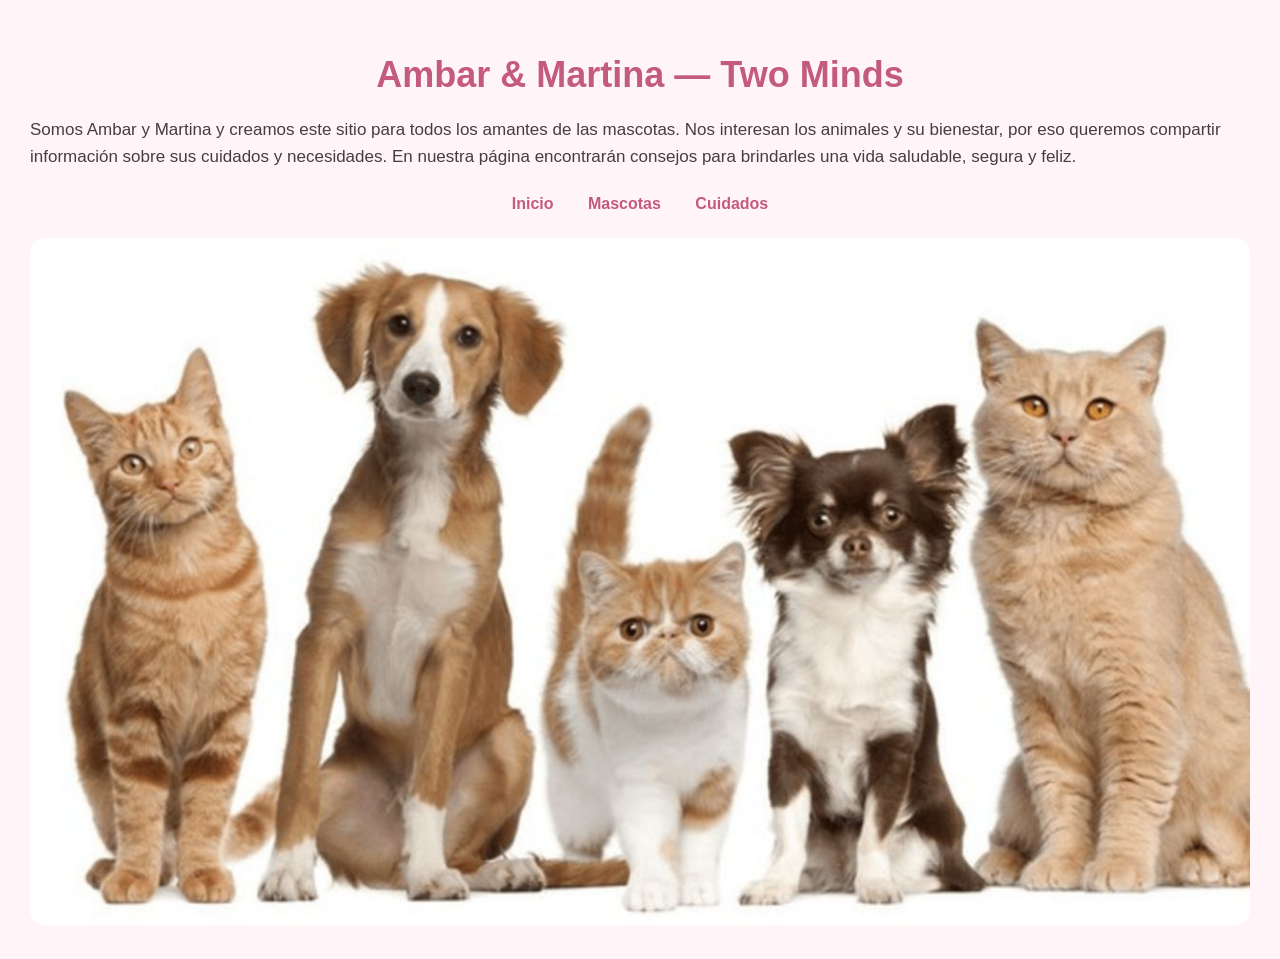
<file: mi_pagina/Practica_3E/index.html>
<!DOCTYPE html> <html lang="es"> <head> <meta charset="UTF-8"> <meta name="viewport" content="width=device-width, initial-scale=1.0">
    <title>Ambar & Martina | Mascotas</title>
    
    <link rel="stylesheet" href="css/estilos.css">
    
    </head> <body>
    <header>
        <h1>Ambar & Martina — Two Minds</h1>
    
        <p>
            Somos Ambar y Martina y creamos este sitio para todos los amantes
            de las mascotas. Nos interesan los animales y su bienestar, por eso
            queremos compartir información sobre sus cuidados y necesidades.
            En nuestra página encontrarán consejos para brindarles una vida
            saludable, segura y feliz.
        </p>
    
        <nav>
            <a href="index.html">Inicio</a>
            <a href="pages/mascotas.html">Mascotas</a>
            <a href="paginas/musica.html">Cuidados</a>
        </nav>
    </header>
    
    <main>
    
        <img src="img/mascotasinicio.png" alt="Mascota" class="imagen-principal">
    
    </main>
    
    </body> </html>
</file>
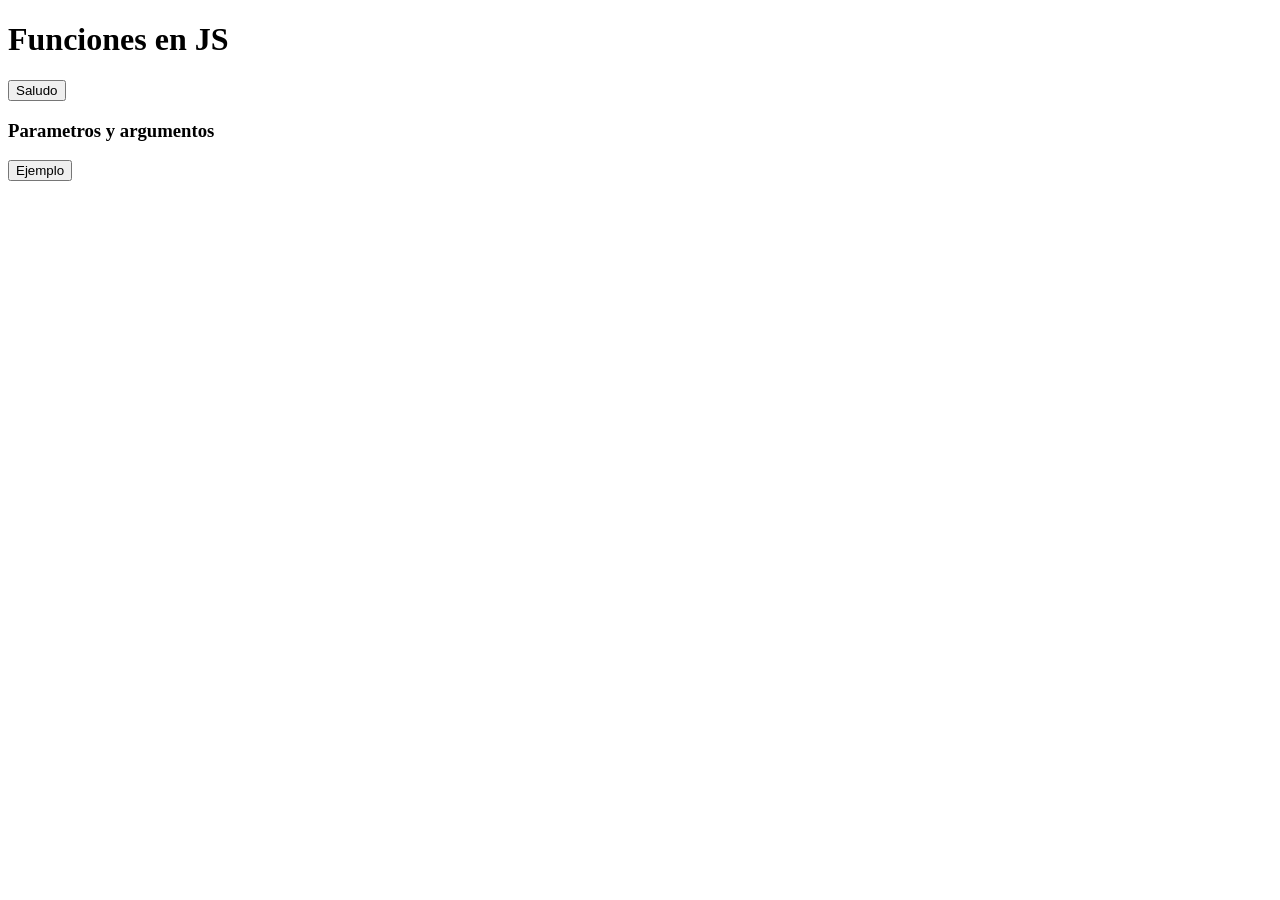
<file: javascript4.html>
<!DOCTYPE html>
<html lang="en">
<head>
    <meta charset="UTF-8">
    <meta http-equiv="X-UA-Compatible" content="IE=edge">
    <meta name="viewport" content="width=device-width, initial-scale=1.0">
    <title>Document</title>
</head>
<body>
    <h1>Funciones en JS</h1>
    <button onclick="Saludar()">Saludo</button>
    <h3>Parametros y argumentos</h3>
    <button onclick="solicitarDatos()">Ejemplo</button>
    <script>
        function Saludar(){
            alert("Bienvenidos!");
            let nombre=prompt("Escribe tu nombre")
            if (Martu){
                alert("Hola,"+Martu);
            }else{
                alert("Debes escribir tu nombre");
            }
        }
        function calcularPrecio(precio,cantidad){
            let total= precio*cantidad;
            alert("El precio total es:"+total);
        }
        function solicitarDatos(){
            let solicitarPrecio=prompt("Ingrese el costo del producto");
            let solicitarCantidad=prompt("Colocar las unidades");
            calcularPrecio(solicitarPrecio,solicitarCantidad);
        }
    </script>
</body>
</html>
</file>
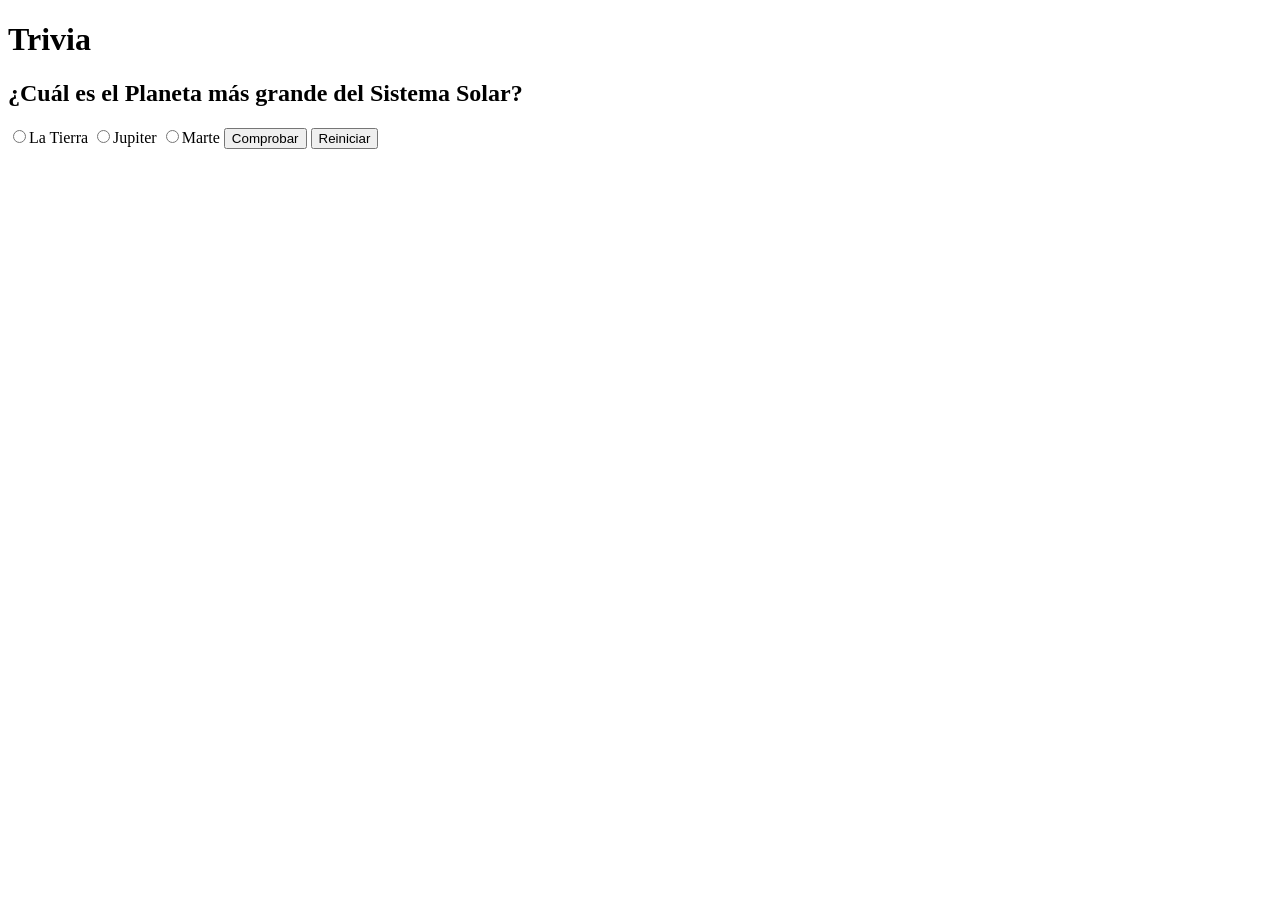
<file: javascript5.html>
<!DOCTYPE html>
<html lang="en">
<head>
    <meta charset="UTF-8">
    <meta http-equiv="X-UA-Compatible" content="IE=edge">
    <meta name="viewport" content="width=device-width, initial-scale=1.0">
    <title>Document</title>
</head>
<body>
    <h1>Trivia</h1>
    <h2>¿Cuál es el Planeta más grande del Sistema Solar?</h2>
    <label>
        <input type="radio" name="respuesta" value="a">La Tierra
    </label>
    <label>
        <input type="radio" name="respuesta" value="b">Jupiter
    </label>
    <label>
        <input type="radio" name="respuesta" value="c">Marte
    </label>
    <button id="comprobar">Comprobar</button>
    <button id="reiniciar">Reiniciar</button>
</body>
</html>
</file>
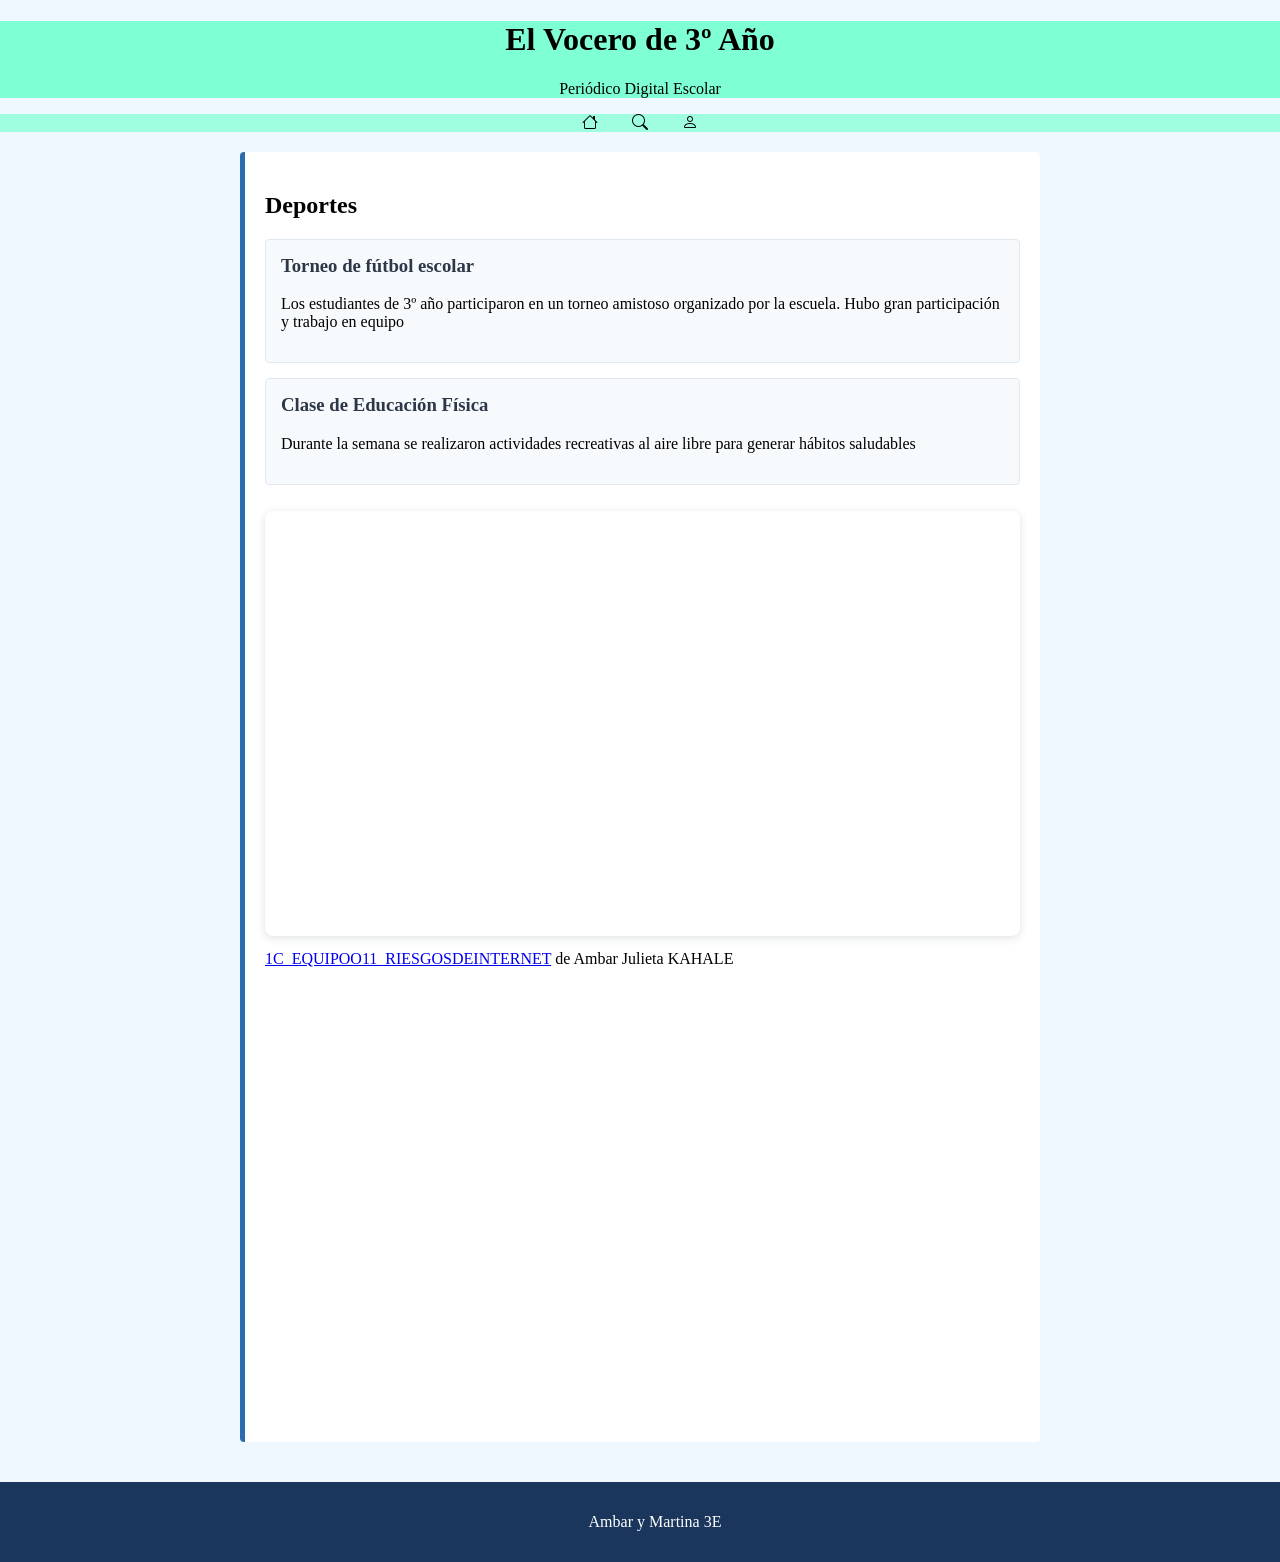
<file: pages/diario.html>
<!DOCTYPE html>
<html lang="en">
<head>
    <meta charset="UTF-8">
    <meta http-equiv="X-UA-Compatible" content="IE=edge">
    <meta name="viewport" content="width=device-width, initial-scale=1.0">
    <title>El vocero de 3º Año</title>
    <link rel="stylesheet" href="https://cdn.jsdelivr.net/npm/bootstrap-icons@1.13.1/font/bootstrap-icons.min.css">
        <style>
            body {
                font_family: Tahoma, Geneva, Verdana;
                margin: 0;
                padding: 0;
                background-color:aliceblue
            }
            header {
                background-color:aquamarine;
                color:black;
                text-align:center;
                padding:25 px;
            }
            nav {
                background-color:rgba(127, 255, 212, 0.718);
                padding:18 px;
            }
            nav ul {
                list_style_type: none;
                margin: 0;
                padding: 0;
                text-align:center;
            }
            nav ul li {
                display:inline;
                margin: 0 15px;
            }
            nav ul li a {
                color:black;
                text-decoration: name;
                font-weight:bold;
            }
            main {
    padding: 20px;
    max-width: 800px;
    margin: 0 auto;
    }
    /* Estilo para las secciones temáticas */
    section {
    background-color: #ffffff;
    border-left: 5px solid #2b6cb0;
    padding: 20px;
    margin-bottom: 20px;
    border-radius: 4px;
    }
    /* Estilo para los artículos o noticias individuales */
    article {
    background-color: #f7fafc;
    border: 1px solid #e2e8f0;
    padding: 15px;
    margin-top: 15px;
    border-radius: 4px;
    }
    article h3 {
    color: #2d3748;
    margin-top: 0;
    }
    /* Estilo para el pie de página */
    footer {
    background-color: #1a365d;
    color: white;
    text-align: center;
    padding: 15px;
    position: relative;
    bottom: 0;
    width: 100%;
    }
    </style>
        
</head>
<body>
    <header>
    <h1>El Vocero de 3º Año</h1>
    <p>Periódico Digital Escolar</p>
    </header>
    <nav>
        <ul>
            <li><a href="#deportes"><i class="bi bi-house"></i></a></li>
            <li><a href="#cultura"><i class="bi bi-search"></i></a></li>
            <li><a href="#estudiantes"><i class="bi bi-person"></i></a></li>
        </ul>
    </nav>
    <main>
        <section>
            <h2>Deportes</h2>

            <article>
                <h3>Torneo de fútbol escolar</h3>
                <p>Los estudiantes de 3º año participaron en un torneo amistoso organizado por la escuela. Hubo gran participación y trabajo en equipo</p>
            </article>

            <article>
                <h3>Clase de Educación Física</h3>
                <p>Durante la semana se realizaron actividades recreativas al aire libre para generar hábitos saludables</p>
            </article>
            <div style="position: relative; width: 100%; height: 0; padding-top: 56.2500%;
 padding-bottom: 0; box-shadow: 0 2px 8px 0 rgba(63,69,81,0.16); margin-top: 1.6em; margin-bottom: 0.9em; overflow: hidden;
 border-radius: 8px; will-change: transform;">
  <iframe loading="lazy" style="position: absolute; width: 100%; height: 100%; top: 0; left: 0; border: none; padding: 0;margin: 0;"
    src="https://www.canva.com/design/DAGIgWOwETg/VBOazqyeqm75dGumkS4gHA/view?embed" allowfullscreen="allowfullscreen" allow="fullscreen">
  </iframe>
</div>
<a href="https:&#x2F;&#x2F;www.canva.com&#x2F;design&#x2F;DAGIgWOwETg&#x2F;VBOazqyeqm75dGumkS4gHA&#x2F;view?utm_content=DAGIgWOwETg&amp;utm_campaign=designshare&amp;utm_medium=embeds&amp;utm_source=link" target="_blank" rel="noopener">1C_EQUIPOO11_RIESGOSDEINTERNET</a> de Ambar Julieta KAHALE
<iframe src="https://www.google.com/maps/embed?pb=!1m18!1m12!1m3!1d26264.86477858685!2d-58.46019288437498!3d-34.62670849999999!2m3!1f0!2f0!3f0!3m2!1i1024!2i768!4f13.1!3m3!1m2!1s0x95bcca526a4877df%3A0x92fbbba5ce6407d9!2sEscuelas%20P%C3%ADas%20Colegio%20Calasanz!5e0!3m2!1ses!2sar!4v1783100687259!5m2!1ses!2sar" width="600" height="450" style="border:0;" allowfullscreen="" loading="lazy" referrerpolicy="strict-origin-when-cross-origin"></iframe>
        </section>
    </main>
    <footer>
        <p>Ambar y Martina 3E</p>
    </footer>


    
    
</body>
</html>
</file>
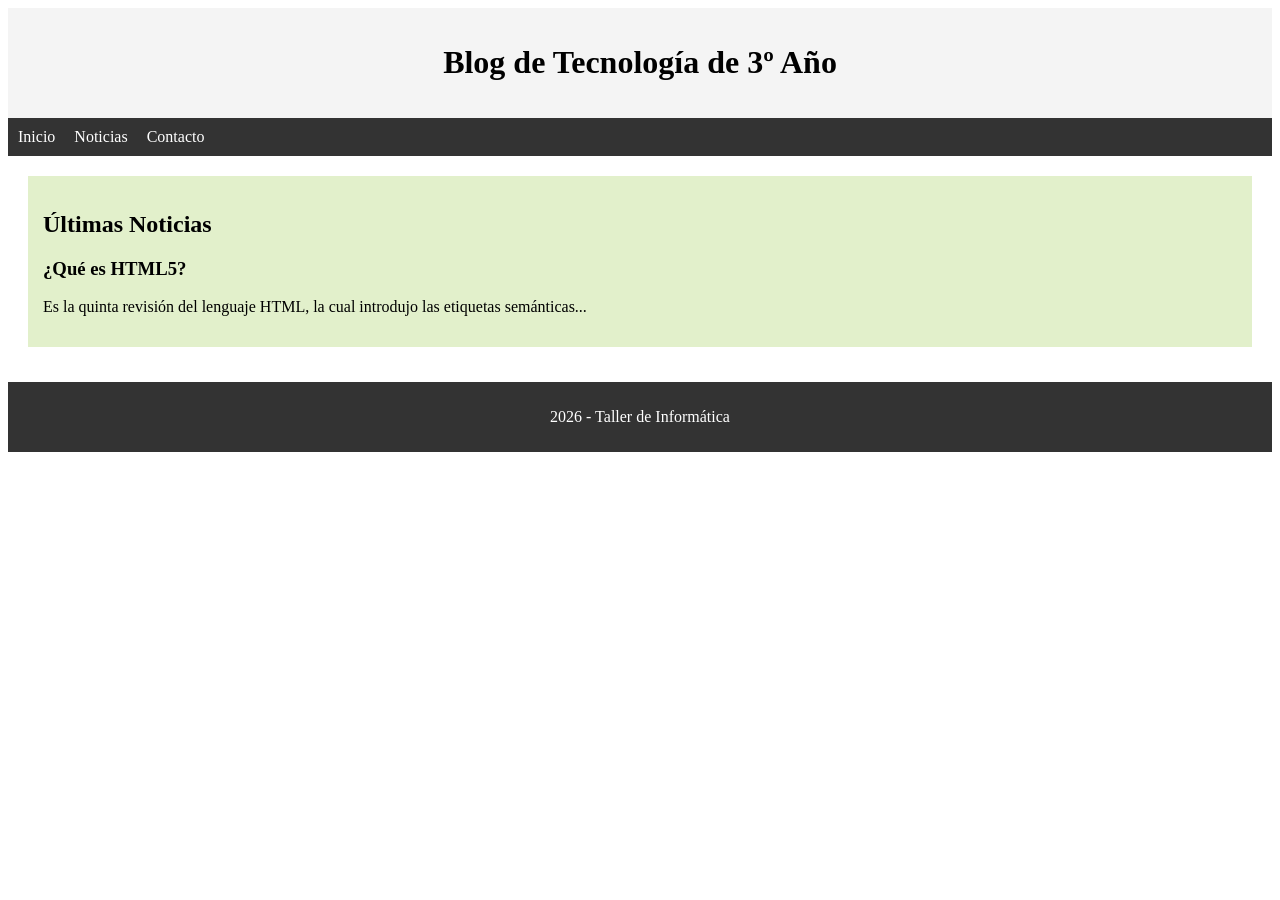
<file: pages/semantica.html>
<!DOCTYPE html>
<html lang="en">
<head>
    <meta charset="UTF-8">
    <meta name="viewport" content="width=device-width, initial-scale=1.0">
    <title>Document</title> 
    <style>
        header { background-color: #f4f4f4; padding: 15px; text-align: center; }
nav { background-color: #333; padding: 10px; }
nav a { color: white; margin-right: 15px; text-decoration: none; }
main { background-color: #fff; padding: 20px; }
section { background-color: #e2f0cb; padding: 15px; margin-bottom: 15px; }
footer { background-color: #333; color: white; text-align: center; padding: 10px; }
    </style>
</head>
<body>
    <header>
<h1>Blog de Tecnología de 3º Año</h1>
</header>
<nav>
<a href="#">Inicio</a>
<a href="#">Noticias</a>
<a href="#">Contacto</a>
</nav>
<main>
<section>
<h2>Últimas Noticias</h2>
<article>
<h3>¿Qué es HTML5?</h3>
<p>Es la quinta revisión del lenguaje HTML, la cual introdujo las
etiquetas semánticas...</p>
</article>
</section>
</main>
<footer>
<p>2026 - Taller de Informática</p>
</footer>
</body>
</file>
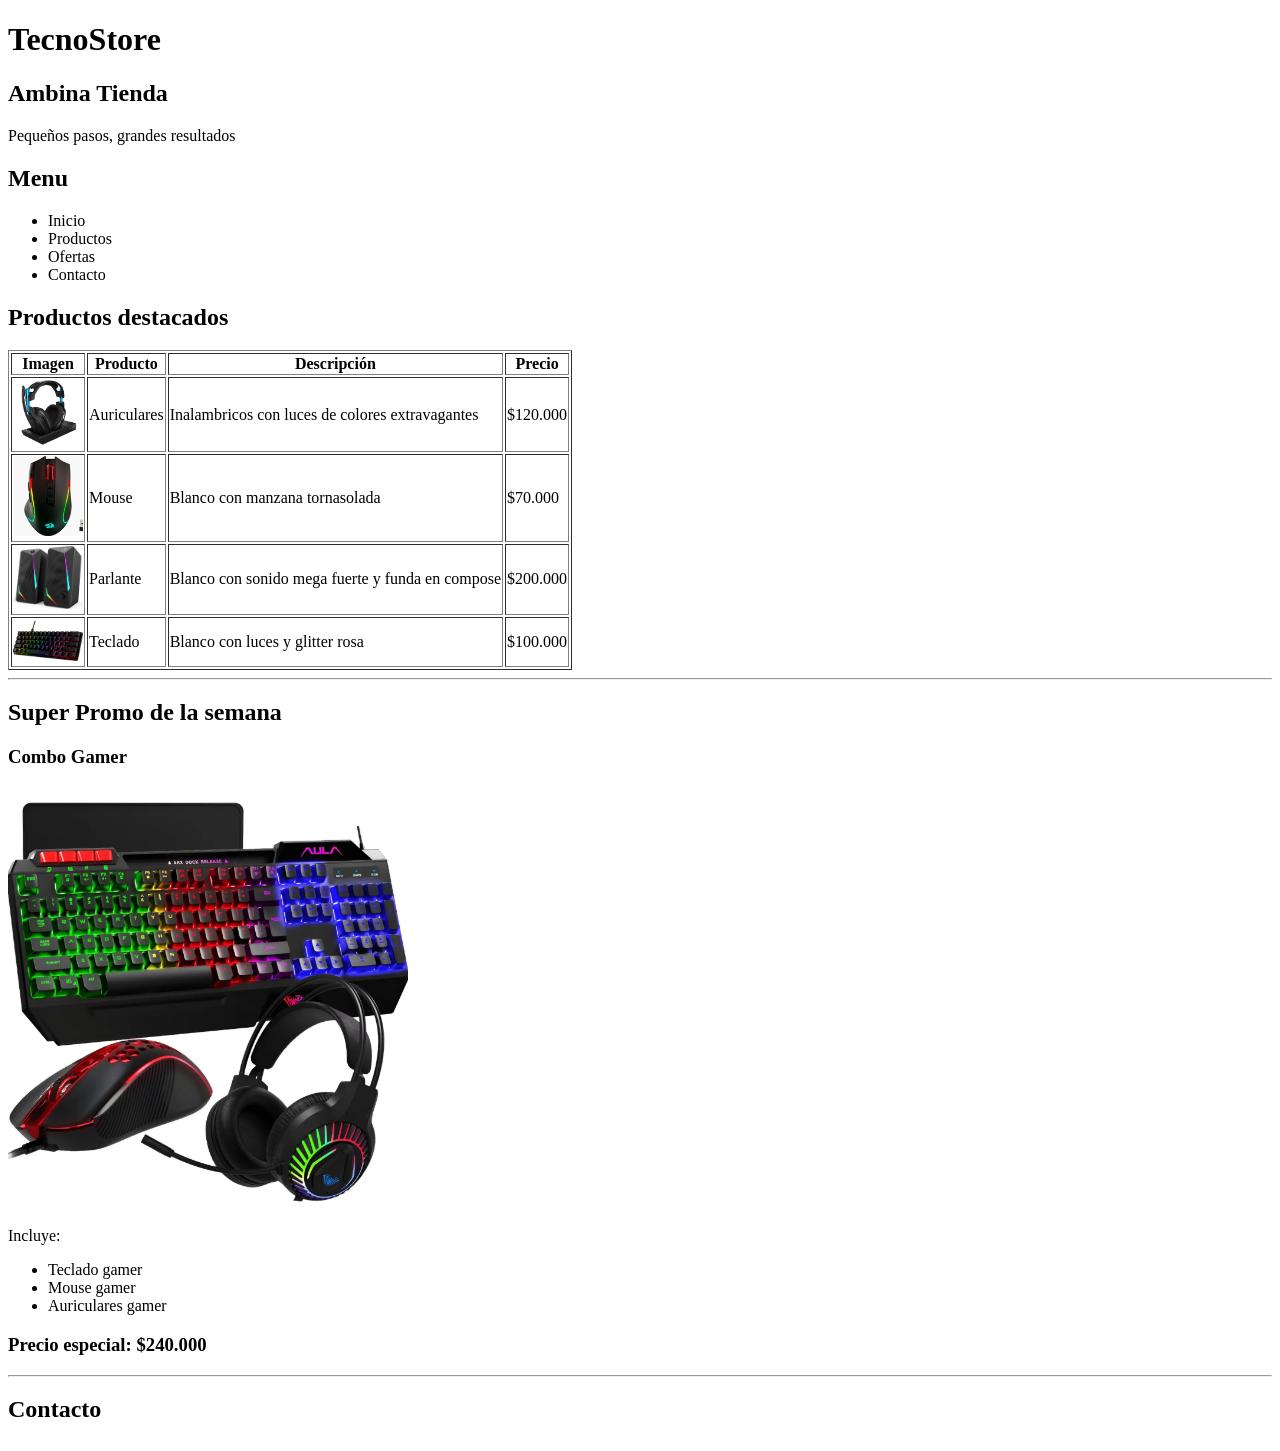
<file: pages/tienda.html>
<!DOCTYPE html>
<html lang="en">
<head>
    <meta charset="UTF-8">
    <meta http-equiv="X-UA-Compatible" content="IE=edge">
    <meta name="viewport" content="width=<device-width>, initial-scale=1.0">
    <title>Document</title>
</head>
<body>
    <h1>TecnoStore</h1>
    <h2>Ambina Tienda</h2>
        <p>Pequeños pasos, grandes resultados</p>
    <h2>Menu</h2>
        <ul>
            <li>Inicio</li>
            <li>Productos</li>
            <li>Ofertas</li>
            <li>Contacto</li>
        </ul>
    <h2>Productos destacados</h2>
        <table border="1">
            <tr>
                <th>Imagen</th>
                <th>Producto</th>
                <th>Descripción</th>
                <th>Precio</th>
            </tr>
            <tr>
                <td>
                    <img src="../img/auriculares.jpg" width="70">
                </td>
                <td>Auriculares</td>
                <td>Inalambricos con luces de colores extravagantes</td>
                <td>$120.000</td>
            </tr>
            <tr>
                <td>
                    <img src="../img/mouse.png" width="70">
                </td>
                <td>Mouse</td>
                <td>Blanco con manzana tornasolada</td>
                <td>$70.000</td>
            </tr>
            <tr>
                <td>
                    <img src="../img/parlante.png" width="70">
                </td>
                <td>Parlante</td>
                <td>Blanco con sonido mega fuerte y funda en compose</td>
                <td>$200.000</td>
            </tr>
            <tr>
                <td>
                    <img src="../img/teclado.png" width="70">
                </td>
                <td>Teclado</td>
                <td>Blanco con luces y glitter rosa</td>
                <td>$100.000</td>
            </tr>
            <table>
                <hr>
                <h2>Super Promo de la semana</h2>
                <h3>Combo Gamer</h3>
                <img src="../img/combo_gamer.png" alt="Combo Gamer" width="400">
                <p>Incluye:</p>
                <ul>
                    <li>Teclado gamer</li>
                    <li>Mouse gamer</li>
                    <li>Auriculares gamer</li>
                </ul>
                <h3>Precio especial: $240.000</h3>
                <hr>
                <h2>Contacto</h2>
            </table>
        </table>
        
        
    

</body>
</html>
</file>
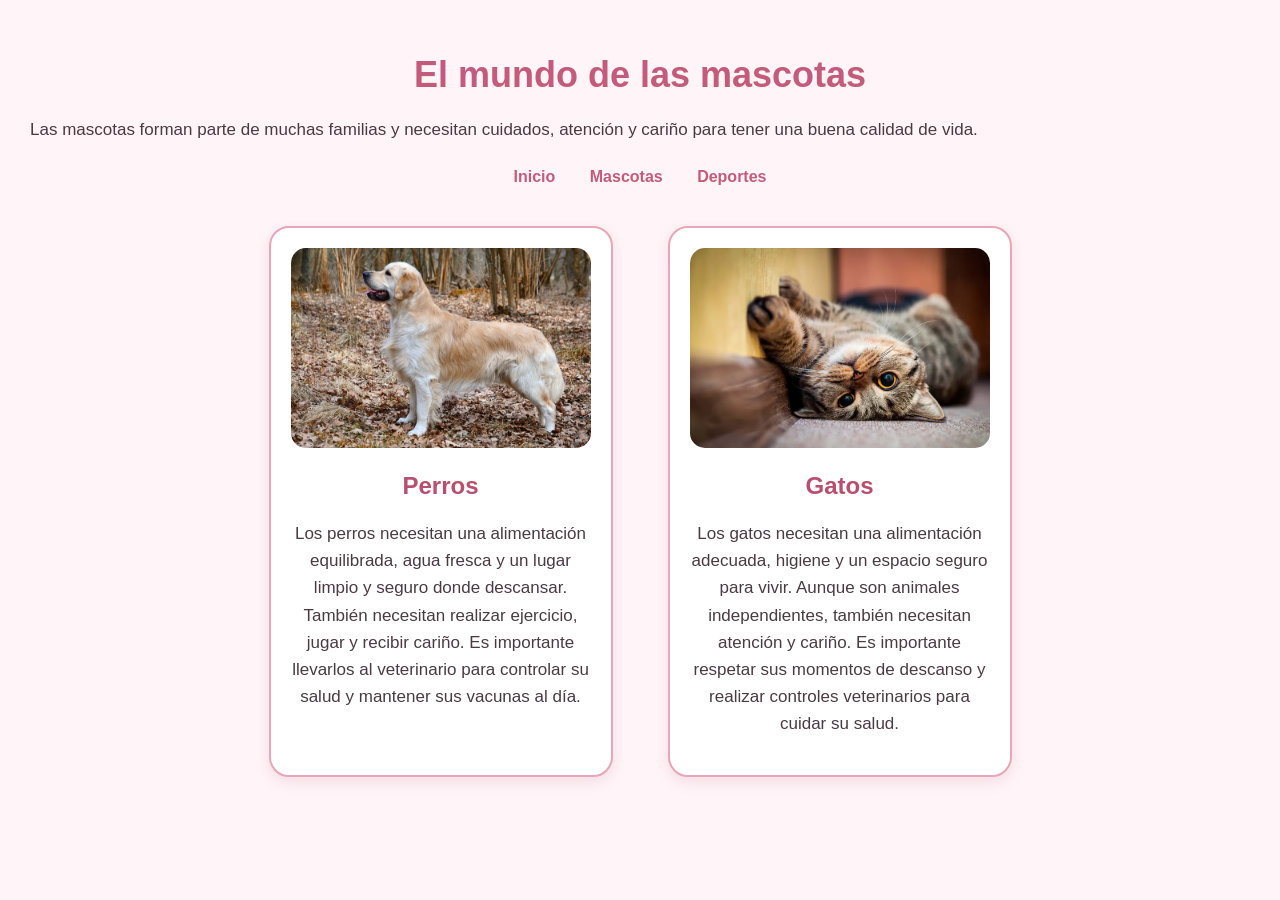
<file: mi_pagina/Practica_3E/pages/mascotas.html>
<!DOCTYPE html> <html lang="es"> <head> <meta charset="UTF-8"> <meta name="viewport" content="width=device-width, initial-scale=1.0">
    <title>Ambar & Martina | Mascotas</title>
    
    <link rel="stylesheet" href="../css/estilos.css">
    
    </head> <body>
    <header>
        <h1>El mundo de las mascotas</h1>
    
        <p>
            Las mascotas forman parte de muchas familias y necesitan cuidados,
            atención y cariño para tener una buena calidad de vida.
        </p>
    
        <nav>
            <a href="../index.html">Inicio</a>
            <a href="mascotas.html">Mascotas</a>
            <a href="deportes.html">Deportes</a>
        </nav>
    </header>
    
    <main class="contenedor-cards">
    
        <div class="card">
    
            <img src="../img/perro.jpg" alt="Perro">
    
            <h2>Perros</h2>
    
            <p>
                Los perros necesitan una alimentación equilibrada, agua fresca
                y un lugar limpio y seguro donde descansar. También necesitan
                realizar ejercicio, jugar y recibir cariño. Es importante
                llevarlos al veterinario para controlar su salud y mantener
                sus vacunas al día.
            </p>
    
        </div>
    
    
        <div class="card">
    
            <img src="../img/gato.jpg" alt="Gato">
    
            <h2>Gatos</h2>
    
            <p>
                Los gatos necesitan una alimentación adecuada, higiene y un
                espacio seguro para vivir. Aunque son animales independientes,
                también necesitan atención y cariño. Es importante respetar
                sus momentos de descanso y realizar controles veterinarios
                para cuidar su salud.
            </p>
    
        </div>
    
    </main>
    
    </body> </html>
</file>
<file: mi_pagina/Practica_3E/css/estilos.css>
/* Fondo y estilo general de la página */
body {
    background-color: #fff5f8;
    font-family: Arial, sans-serif;
    color: #4a3b42;
    margin: 0;
    padding: 30px;
    }
    
    /* Títulos */
    h1 {
    color: #c45a7c;
    text-align: center;
    font-size: 36px;
    margin-bottom: 20px;
    }
    
    h2 {
    color: #b84f70;
    font-size: 24px;
    }
    
    /* Párrafos */
    p {
    font-size: 17px;
    line-height: 1.6;
    }
    
    /* Menú y enlaces */
    nav {
    text-align: center;
    margin: 25px 0;
    }
    
    a {
    color: #c45a7c;
    text-decoration: none;
    font-weight: bold;
    margin: 0 15px;
    }
    
    a:hover {
    color: #8f3656;
    text-decoration: underline;
    }
    
    /* Imágenes */
    img {
    max-width: 100%;
    border-radius: 15px;
    }
    
    /* Contenedor de las cards */
    .contenedor-cards {
    display: flex;
    justify-content: center;
    align-items: stretch;
    gap: 25px;
    flex-wrap: wrap;
    }
    
    /* Cards */
    .card {
    width: 300px;
    padding: 20px;
    margin: 15px;
    border: 2px solid #e7a6b9;
    border-radius: 20px;
    background-color: #ffffff;
    text-align: center;
    box-shadow: 0 5px 15px rgba(180, 79, 112, 0.15);
    }
    
    /* Imágenes dentro de las cards */
    .card img {
    width: 100%;
    height: 200px;
    object-fit: cover;
    border-radius: 15px;
    }
    
    /* Efecto al pasar el mouse por una card */
    .card:hover {
    transform: translateY(-5px);
    box-shadow: 0 8px 20px rgba(180, 79, 112, 0.25);
    }
</file>
